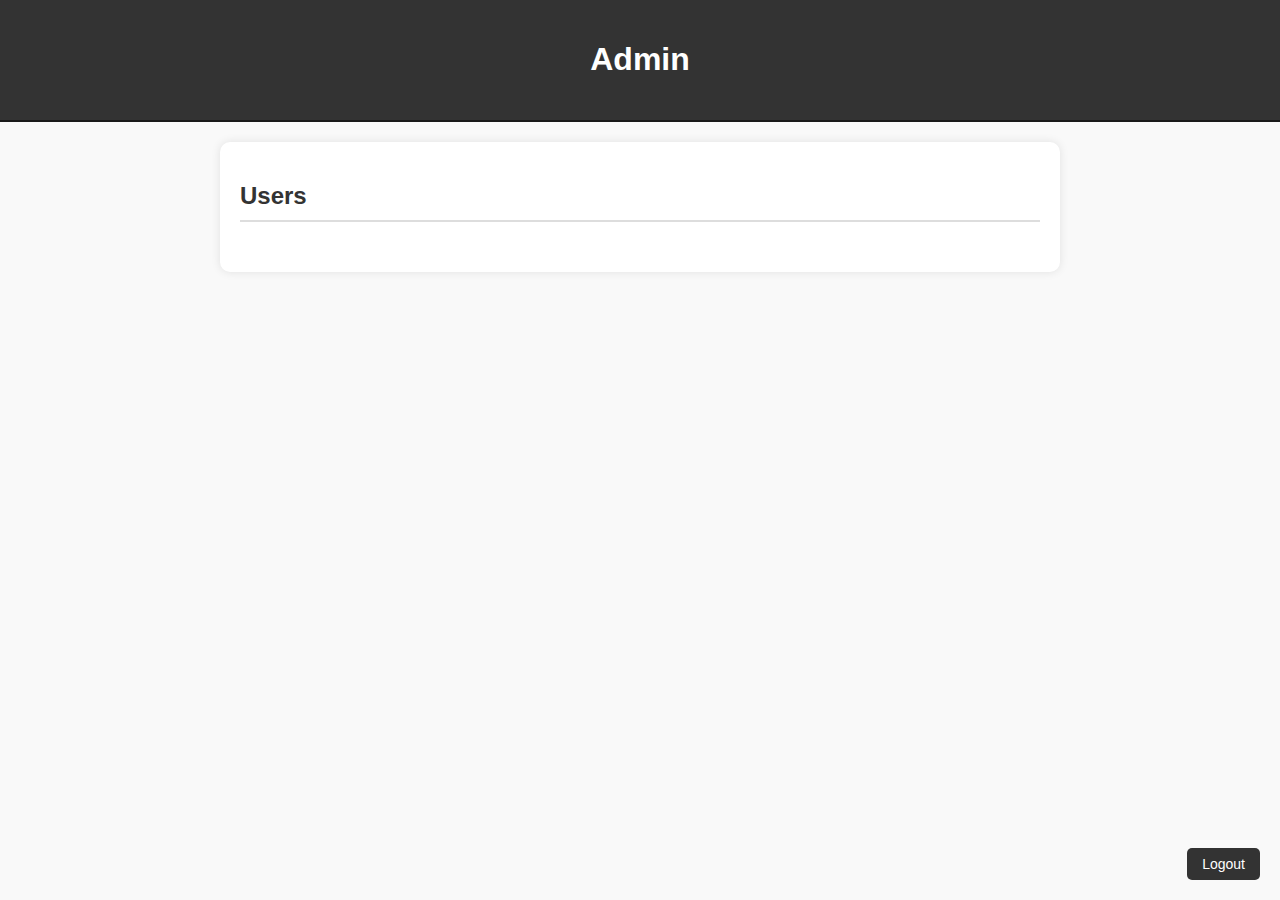
<file: admin.html>
<!DOCTYPE html>
<html lang="en">
<head>
    <meta charset="UTF-8">
    <meta name="viewport" content="width=device-width, initial-scale=1.0">
    <title>Admin Dashboard</title>
    <style>
        body {
            font-family: Arial, sans-serif;
            margin: 0;
            padding: 0;
            background-color: #f9f9f9;
        }

        header {
            background-color: #333;
            color: #fff;
            padding: 20px;
            text-align: center;
            border-bottom: 2px solid #1a1a1a;
        }

        .container {
            max-width: 800px;
            margin: 20px auto;
            background-color: #fff;
            border-radius: 10px;
            box-shadow: 0 0 10px rgba(0, 0, 0, 0.1);
            padding: 20px;
        }

        section {
            margin-bottom: 30px;
        }

        h2 {
            margin-bottom: 20px;
            color: #333;
            font-size: 24px;
            border-bottom: 2px solid #ddd;
            padding-bottom: 10px;
        }

        ul {
            list-style: none;
            padding: 0;
        }

        li {
            margin-bottom: 10px;
            display: flex;
            align-items: center;
            justify-content: space-between;
            border-bottom: 1px solid #eee;
            padding: 10px 0;
        }

        button {
            background-color: #333;
            color: #fff;
            border: none;
            padding: 8px 15px;
            cursor: pointer;
            border-radius: 5px;
            transition: background-color 0.3s ease;
            font-size: 14px;
        }

        button:hover {
            background-color: #555;
        }

        button.delete {
            background-color: #ff4d4d;
        }

        button.delete:hover {
            background-color: #ff6666;
        }

        .logout-button {
            position: fixed;
            bottom: 20px;
            right: 20px;
        }
    </style>
</head>
<body>
    <header>
        <h1>Admin</h1>
    </header>
    <div class="container">
        <section id="users-section">
            <h2>Users</h2>
            <ul id="user-list"></ul>
        </section>
    </div>
    <button onclick="logout()" class="logout-button">Logout</button>
    <script>
        // Hàm đăng xuất người dùng
        function logout() {
            localStorage.removeItem('currentUser');
            window.location.href = 'login.html';
        }

        document.addEventListener('DOMContentLoaded', function() {
            const userList = document.getElementById('user-list');
            // Lấy danh sách người dùng từ localStorage và hiển thị
            const users = JSON.parse(localStorage.getItem('users'));
            users.forEach(user => {
                // Bỏ qua tài khoản admin
                if (user.isAdmin) {
                    return;
                }
                const li = document.createElement('li');
                li.textContent = user.username;
                userList.appendChild(li);
                // Tạo button "Xóa" cho mỗi người dùng
                const deleteButton = document.createElement('button');
                deleteButton.textContent = 'Delete';
                deleteButton.className = 'delete';
                deleteButton.addEventListener('click', function() {
                    // Xóa người dùng khỏi danh sách
                    const index = users.indexOf(user);
                    if (index !== -1) {
                        users.splice(index, 1);
                        localStorage.setItem('users', JSON.stringify(users));
                        // Cập nhật giao diện
                        userList.removeChild(li);
                    }
                });
                li.appendChild(deleteButton);
            });
        });
    </script>
</body>
</html>
</file>
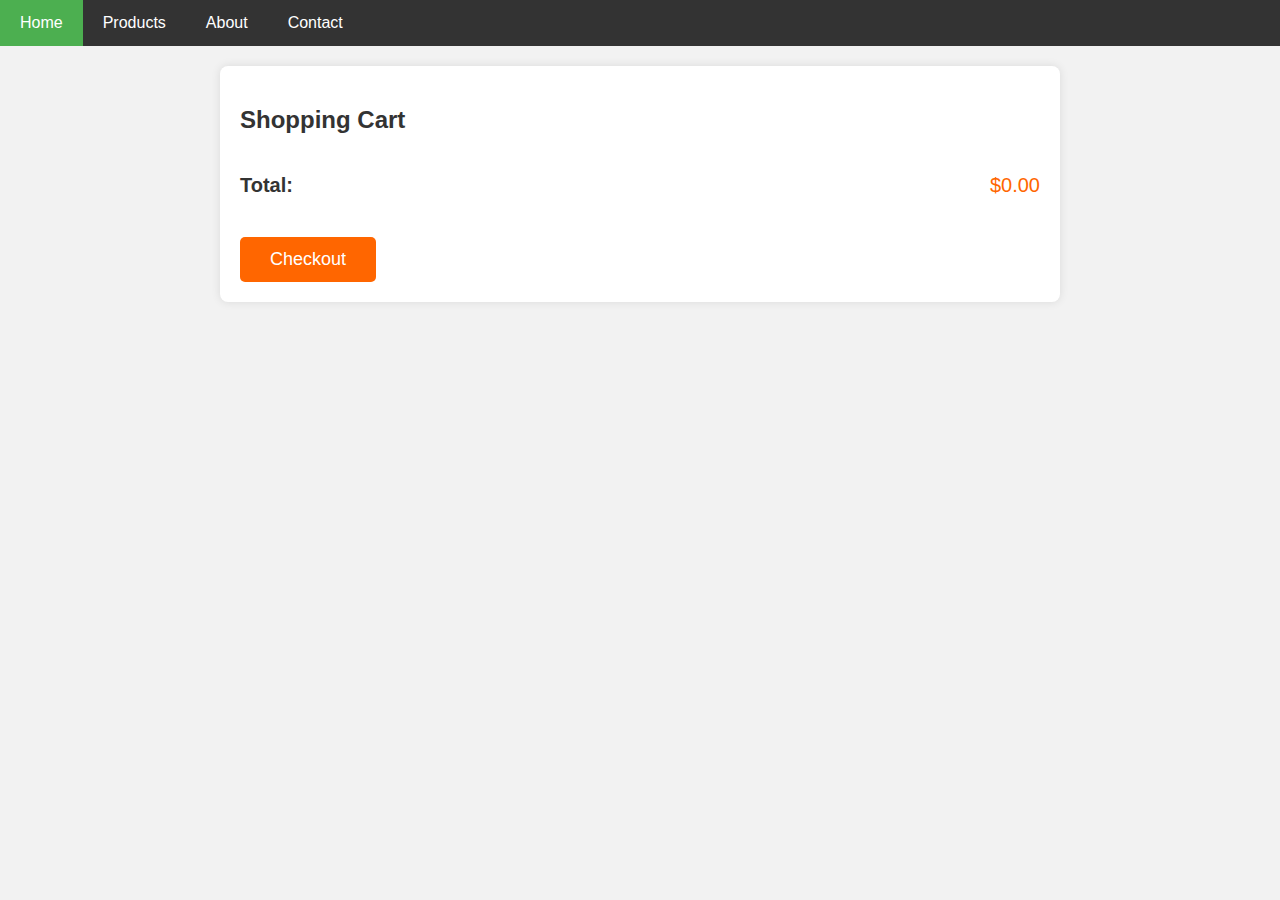
<file: cart.html>
<!DOCTYPE html>
<html lang="en">
<head>
    <meta charset="UTF-8">
    <meta name="viewport" content="width=device-width, initial-scale=1.0">
    <title>Cart</title>
    <style>
        /* Styles for the menu */
        .menu {
            background-color: #333;
            overflow: hidden;
        }

        .menu a {
            float: left;
            display: block;
            color: white;
            text-align: center;
            padding: 14px 20px;
            text-decoration: none;
        }

        .menu a:hover {
            background-color: #ddd;
            color: black;
        }

        .menu a.active {
            background-color: #4CAF50;
            color: white;
        }

        /* Styles for the cart page */
        body {
            font-family: Arial, sans-serif;
            background-color: #f2f2f2;
            margin: 0;
            padding: 0;
        }

        .cart-container {
            max-width: 800px;
            margin: 20px auto;
            padding: 20px;
            background-color: #fff;
            border-radius: 8px;
            box-shadow: 0 0 10px rgba(0, 0, 0, 0.1);
        }

        .cart-container h2 {
            font-size: 24px;
            color: #333;
            margin-bottom: 20px;
        }

        .cart-items {
            list-style: none;
            padding: 0;
        }

        .cart-items li {
            display: flex;
            font-size: 18px;
            color: #666;
            margin-bottom: 20px;
            border-bottom: 1px solid #ccc;
            padding-bottom: 20px;
        }

        .cart-items li img {
            width: 150px;
            height: 150px;
            border-radius: 8px;
            margin-right: 20px;
        }

        .cart-items li .item-details {
            flex-grow: 1;
        }

        .cart-items li .item-details span {
            display: block;
            margin-bottom: 10px;
        }

        .cart-items li .item-details span:first-child {
            font-weight: bold;
        }

        .cart-items li .item-details input {
            width: 50px;
            padding: 5px;
            border-radius: 5px;
            border: 1px solid #ccc;
            font-size: 14px;
            outline: none;
        }

        .cart-items li .item-details .btn-remove-item {
            background-color: #f00;
            color: #fff;
            border: none;
            border-radius: 5px;
            padding: 5px 10px;
            font-size: 14px;
            cursor: pointer;
            transition: background-color 0.3s ease;
        }

        .cart-items li .item-details .btn-remove-item:hover {
            background-color: #c00;
        }

        .cart-total {
            margin-top: 20px;
            display: flex;
            justify-content: space-between;
            align-items: center;
        }

        .cart-total h3 {
            font-size: 20px;
            color: #333;
        }

        .cart-total span {
            font-size: 20px;
            color: #f60;
        }

        .btn-checkout {
            background-color: #f60;
            color: #fff;
            border: none;
            border-radius: 5px;
            padding: 12px 30px;
            font-size: 18px;
            cursor: pointer;
            margin-top: 20px;
            transition: background-color 0.3s ease;
        }

        .btn-checkout:hover {
            background-color: #f90;
        }
    </style>
</head>
<body>
    <!-- Thanh menu -->
    <div class="menu">
        <a class="active" href="index.html">Home</a>
        <a href="product.html">Products</a>
        <a href="about.html">About</a>
        <a href="contact.html">Contact</a>
    </div>

    <div class="cart-container">
        <h2>Shopping Cart</h2>
        <ul class="cart-items" id="cartItems">
            <!-- Cart items will be dynamically added here -->
        </ul>
        <div class="cart-total">
            <h3>Total:</h3>
            <span id="cartTotal">$0.00</span>
        </div>
        <button class="btn-checkout" id="btnCheckout">Checkout</button>
    </div>
    <script>
        // Render cart items function
        function renderCartItems() {
            const cartItemsList = document.getElementById('cartItems');
            const cartTotal = document.getElementById('cartTotal');
            let cartItems = JSON.parse(localStorage.getItem('cartItems')) || [];
            cartItemsList.innerHTML = '';
            let total = 0;

            cartItems.forEach((item, index) => {
                const cartItem = document.createElement('li');
                const totalPrice = item.quantity * item.price;
                total += totalPrice;

                cartItem.innerHTML = `
                    <img src="${item.image}" alt="${item.name}">
                    <div class="item-details">
                        <span>Name: ${item.name}</span>
                        <span>Size: ${item.size}</span>
                        <span>Quantity: <input type="number" value="${item.quantity}" min="1" onchange="updateQuantity(${index}, this.value)"></span>
                        <span>Price: $${item.price.toFixed(2)}</span>
                        <span>Total Price: $<span class="itemTotalPrice" id="itemTotalPrice${index}">${totalPrice.toFixed(2)}</span></span>
                        <button class="btn-remove-item" onclick="removeItem(${index})">Remove</button>
                    </div>
                `;
                cartItemsList.appendChild(cartItem);
            });

            cartTotal.textContent = `$${total.toFixed(2)}`;
        }

        document.addEventListener('DOMContentLoaded', function () {
            const btnCheckout = document.getElementById('btnCheckout');

            btnCheckout.addEventListener('click', () => {
                // Handle the checkout process
                window.location.href = 'checkout.html';
            });

            renderCartItems(); // Render cart items when page loads
        });

        // Function to remove an item from the cart
        function removeItem(index) {
            let cartItems = JSON.parse(localStorage.getItem('cartItems')) || [];
            cartItems.splice(index, 1);
            localStorage.setItem('cartItems', JSON.stringify(cartItems));
            renderCartItems();
        }

        // Function to update quantity and total price
        function updateQuantity(index, newQuantity) {
            let cartItems = JSON.parse(localStorage.getItem('cartItems')) || [];
            cartItems[index].quantity = parseInt(newQuantity);
            const totalPrice = cartItems[index].quantity * cartItems[index].price;
            cartItems[index].totalPrice = totalPrice;
            document.getElementById(`itemTotalPrice${index}`).textContent = totalPrice.toFixed(2);
            localStorage.setItem('cartItems', JSON.stringify(cartItems));

            // Recalculate and update the total price
            let total = 0;
            cartItems.forEach(item => {
                total += item.totalPrice;
            });
            document.getElementById('cartTotal').textContent = `$${total.toFixed(2)}`;
        }
    </script>
</body>
</html>
</file>
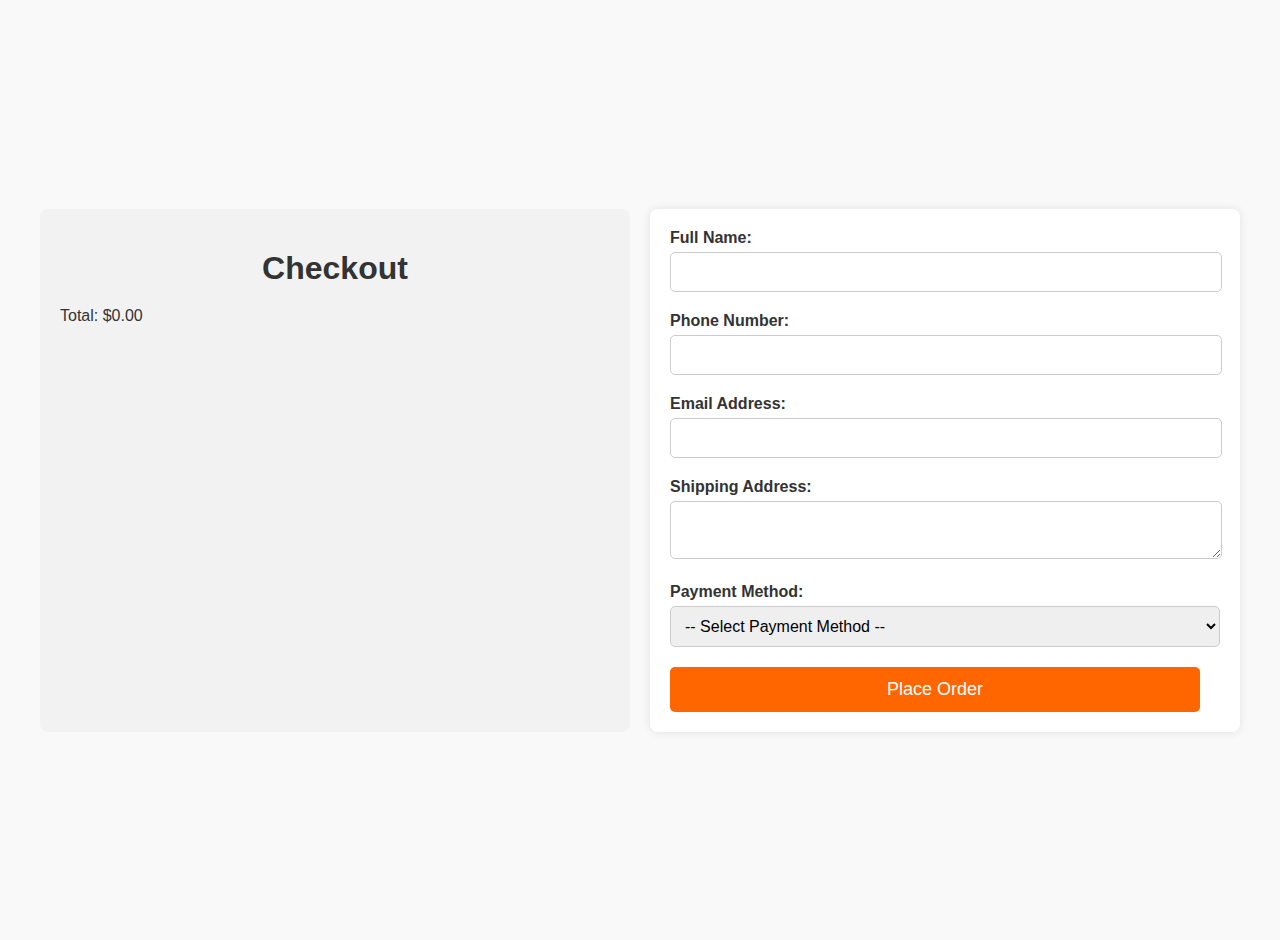
<file: checkout.html>
<!DOCTYPE html>
<html lang="en">
<head>
    <meta charset="UTF-8">
    <meta name="viewport" content="width=device-width, initial-scale=1.0">
    <title>Checkout</title>
    <style>
        body {
            font-family: Arial, sans-serif;
            background-color: #f9f9f9;
            margin: 0;
            padding: 20px;
            display: flex;
            justify-content: center;
            align-items: center;
            min-height: 100vh;
        }

        h1 {
            text-align: center;
            margin-bottom: 20px;
            color: #333;
        }

        .checkout-container {
            display: flex;
            gap: 20px;
            width: 100%;
            max-width: 1200px;
        }

        .checkout-summary {
            flex: 1;
            background-color: #f2f2f2;
            border-radius: 8px;
            padding: 20px;
        }

        #checkoutSummary p {
            margin: 10px 0;
            color: #333;
        }

        .checkout-form {
            flex: 1;
            background-color: #fff;
            border-radius: 8px;
            box-shadow: 0 0 10px rgba(0, 0, 0, 0.1);
            padding: 20px;
            display: flex;
            flex-direction: column;
            gap: 20px;
        }

        form div {
            margin-bottom: 20px;
        }

        form label {
            display: block;
            margin-bottom: 5px;
            font-weight: bold;
            color: #333;
        }

        form input[type="text"],
        form input[type="tel"],
        form input[type="email"],
        form textarea,
        form select {
            width: calc(100% - 20px);
            padding: 10px;
            border-radius: 5px;
            border: 1px solid #ccc;
            font-size: 16px;
        }

        form select {
            width: 100%;
        }

        form button[type="submit"] {
            background-color: #f60;
            color: #fff;
            border: none;
            border-radius: 5px;
            padding: 12px 0;
            font-size: 18px;
            cursor: pointer;
            transition: background-color 0.3s ease;
            width: calc(100% - 20px);
        }

        form button[type="submit"]:hover {
            background-color: #f90;
        }

        /* Styles for cart item in checkout */
        .checkout-item {
            display: flex;
            justify-content: space-between;
            align-items: center;
            border-bottom: 1px solid #ccc;
            padding-bottom: 10px;
            margin-bottom: 10px;
        }

        .checkout-item img {
            width: 50px;
            height: 50px;
            border-radius: 5px;
            margin-right: 10px;
        }

        .checkout-item-details {
            flex-grow: 1;
        }

        .checkout-item-details p {
            margin: 5px 0;
            color: #333;
        }

        .checkout-item button {
            background-color: transparent;
            color: #f00;
            border: none;
            cursor: pointer;
            transition: color 0.3s ease;
            font-size: 18px;
        }

        .checkout-item button:hover {
            color: #c00;
        }
    </style>
</head>
<body>
    <div class="checkout-container">
        <div class="checkout-summary">
            <h1>Checkout</h1>
            <div id="checkoutSummary">
                <!-- Checkout summary will be dynamically added here -->
            </div>
        </div>
        <div class="checkout-form">
            <form id="checkoutForm">
                <div>
                    <label for="name">Full Name:</label>
                    <input type="text" id="name" required>
                </div>
                <div>
                    <label for="phone">Phone Number:</label>
                    <input type="tel" id="phone" required>
                </div>
                <div>
                    <label for="email">Email Address:</label>
                    <input type="email" id="email" required>
                </div>
                <div>
                    <label for="address">Shipping Address:</label>
                    <textarea id="address" required></textarea>
                </div>
                <div>
                    <label for="paymentMethod">Payment Method:</label>
                    <select id="paymentMethod" required>
                        <option value="">-- Select Payment Method --</option>
                        <option value="creditCard">Credit Card</option>
                        <option value="paypal">PayPal</option>
                        <option value="bankTransfer">Bank Transfer</option>
                    </select>
                </div>
                <button type="submit">Place Order</button>
            </form>
        </div>
    </div>

    <script>
        document.addEventListener('DOMContentLoaded', function() {
            // Function to render checkout summary
            function renderCheckoutSummary() {
                const cartItems = JSON.parse(localStorage.getItem('cartItems')) || [];
                const checkoutSummary = document.getElementById('checkoutSummary');
                checkoutSummary.innerHTML = '';
                let total = 0;

                cartItems.forEach(item => {
                    const totalPrice = item.quantity * item.price;
                    total += totalPrice;
                    const itemSummary = document.createElement('div');
                    itemSummary.classList.add('checkout-item');
                    itemSummary.innerHTML = `
                        <img src="${item.image}" alt="${item.name}">
                        <div class="checkout-item-details">
                            <p>${item.name} - Size: ${item.size} - Quantity: ${item.quantity}</p>
                            <p>Total Price: $${totalPrice.toFixed(2)}</p>
                        </div>
                        <button class="btn-remove-item" data-index="${cartItems.indexOf(item)}">&#10006;</button>
                    `;
                    checkoutSummary.appendChild(itemSummary);
                });

                // Display total price
                const totalPriceElement = document.createElement('p');
                totalPriceElement.textContent = `Total: $${total.toFixed(2)}`;
                checkoutSummary.appendChild(totalPriceElement);

                // Add event listener for remove button
                const removeButtons = document.querySelectorAll('.btn-remove-item');
                removeButtons.forEach(button => {
                    button.addEventListener('click', function() {
                        const index = parseInt(this.getAttribute('data-index'));
                        removeItem(index);
                    });
                });
            }

            // Render checkout summary when page loads
            renderCheckoutSummary();

            // Handle form submission
            const checkoutForm = document.getElementById('checkoutForm');
            checkoutForm.addEventListener('submit', function(event) {
                event.preventDefault();
                // Here you can handle the form submission, like sending data to server or processing the order
                alert('Your order has been placed! Thank you.');
                // After handling the order, you may want to clear the cart and redirect user to a thank you page
                localStorage.removeItem('cartItems');
                window.location.href = 'thank_you.html'; // Redirect to thank you page
            });

            // Function to remove an item from the cart
            function removeItem(index) {
                const cartItems = JSON.parse(localStorage.getItem('cartItems')) || [];
                cartItems.splice(index, 1);
                localStorage.setItem('cartItems', JSON.stringify(cartItems));
                renderCheckoutSummary();
            }
        });
    </script>
</body>
</html>
</file>
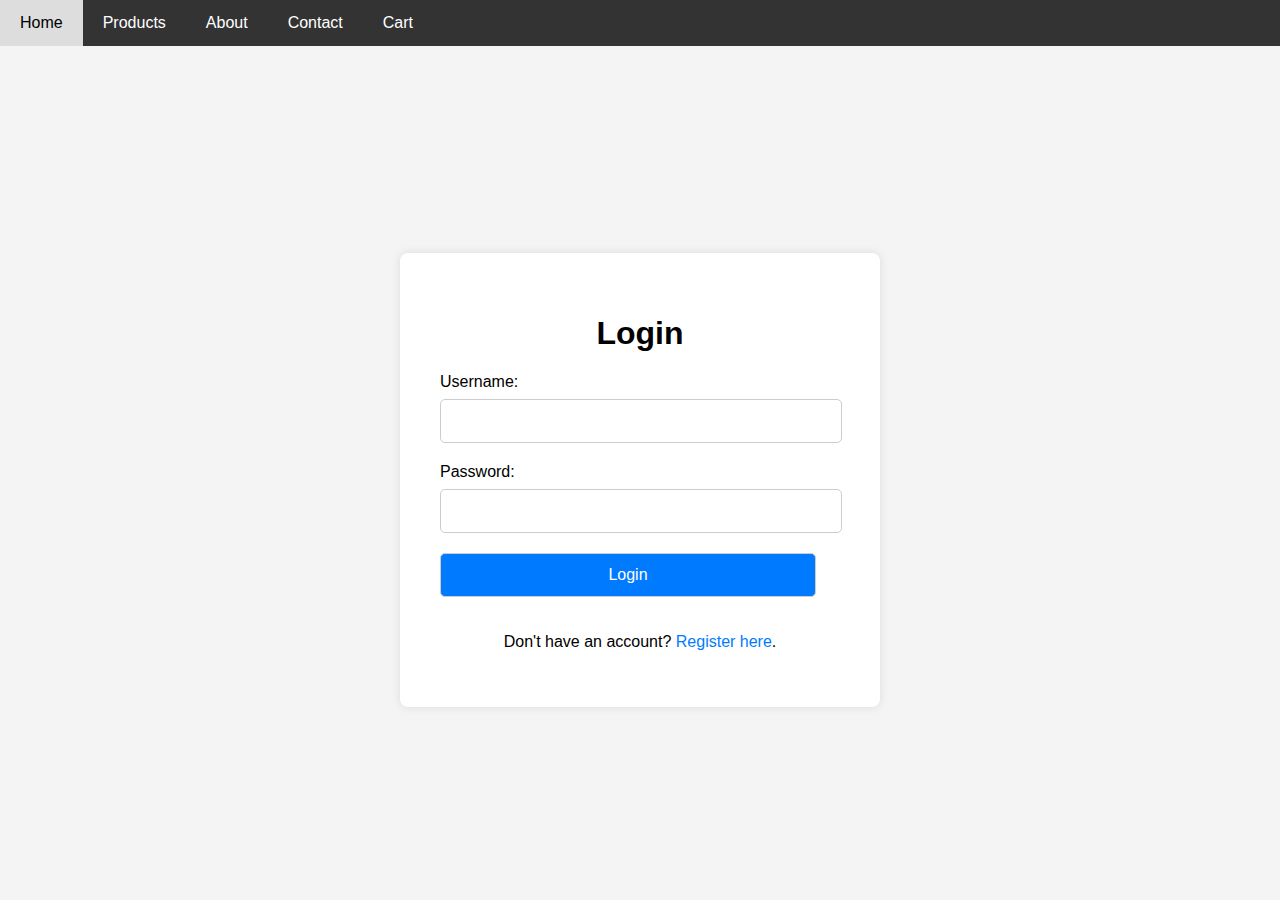
<file: Login.html>
<!DOCTYPE html>
<html lang="en">
<head>
    <meta charset="UTF-8">
    <meta name="viewport" content="width=device-width, initial-scale=1.0">
    <title>Login</title>
    <link rel="stylesheet" href="style.css">
</head>
<body>
    <!-- Thanh menu -->
    <div class="menu">
        <a href="index.html">Home</a>
        <a href="products.html">Products</a>
        <a href="about.html">About</a>
        <a href="contact.html">Contact</a>
        <a href="cart.html">Cart</a>
    </div>

    <div class="container">
        <h1>Login</h1>
        <form id="loginForm">
            <label for="username">Username:</label>
            <input type="text" id="username" name="username" required><br>
            <label for="password">Password:</label>
            <input type="password" id="password" name="password" required><br>
            <input type="submit" value="Login">
        </form>
        <p>Don't have an account? <a href="register.html">Register here</a>.</p>
    </div>
    <script>
        document.addEventListener('DOMContentLoaded', function() {
            // Tạo tài khoản admin mặc định nếu chưa tồn tại
            const adminDefault = {
                username: 'admin',
                password: '12345',
                isAdmin: true
            };

            let users = JSON.parse(localStorage.getItem('users')) || [];
            // Kiểm tra xem admin có trong danh sách users chưa, nếu chưa thêm vào
            const adminExists = users.some(u => u.username === adminDefault.username && u.password === adminDefault.password);
            if (!adminExists) {
                users.push(adminDefault);
                localStorage.setItem('users', JSON.stringify(users));
            }

            const loginForm = document.getElementById('loginForm');
            
            loginForm.addEventListener('submit', function(event) {
                event.preventDefault();
                
                // Lấy thông tin từ form đăng nhập
                const username = document.getElementById('username').value;
                const password = document.getElementById('password').value;
                
                // Kiểm tra thông tin đăng nhập
                let users = JSON.parse(localStorage.getItem('users')) || [];
                const user = users.find(u => u.username === username && u.password === password);
                
                if (!user) {
                    alert('Invalid username or password. Please try again.');
                    return;
                }
                
                // Lưu thông tin người dùng đã đăng nhập vào localStorage
                localStorage.setItem('currentUser', JSON.stringify(user));
                
                // Thông báo đăng nhập thành công và chuyển hướng đến trang chính sau 1 giây
                alert('Login successful. Welcome, ' + username + '!');
                setTimeout(function() {
                    if (user.isAdmin) {
                        window.location.href = 'admin.html';
                    } else {
                        window.location.href = 'index.html';
                    }
                }, 1000);
            });

        });
    </script>
</body>
</html>
</file>
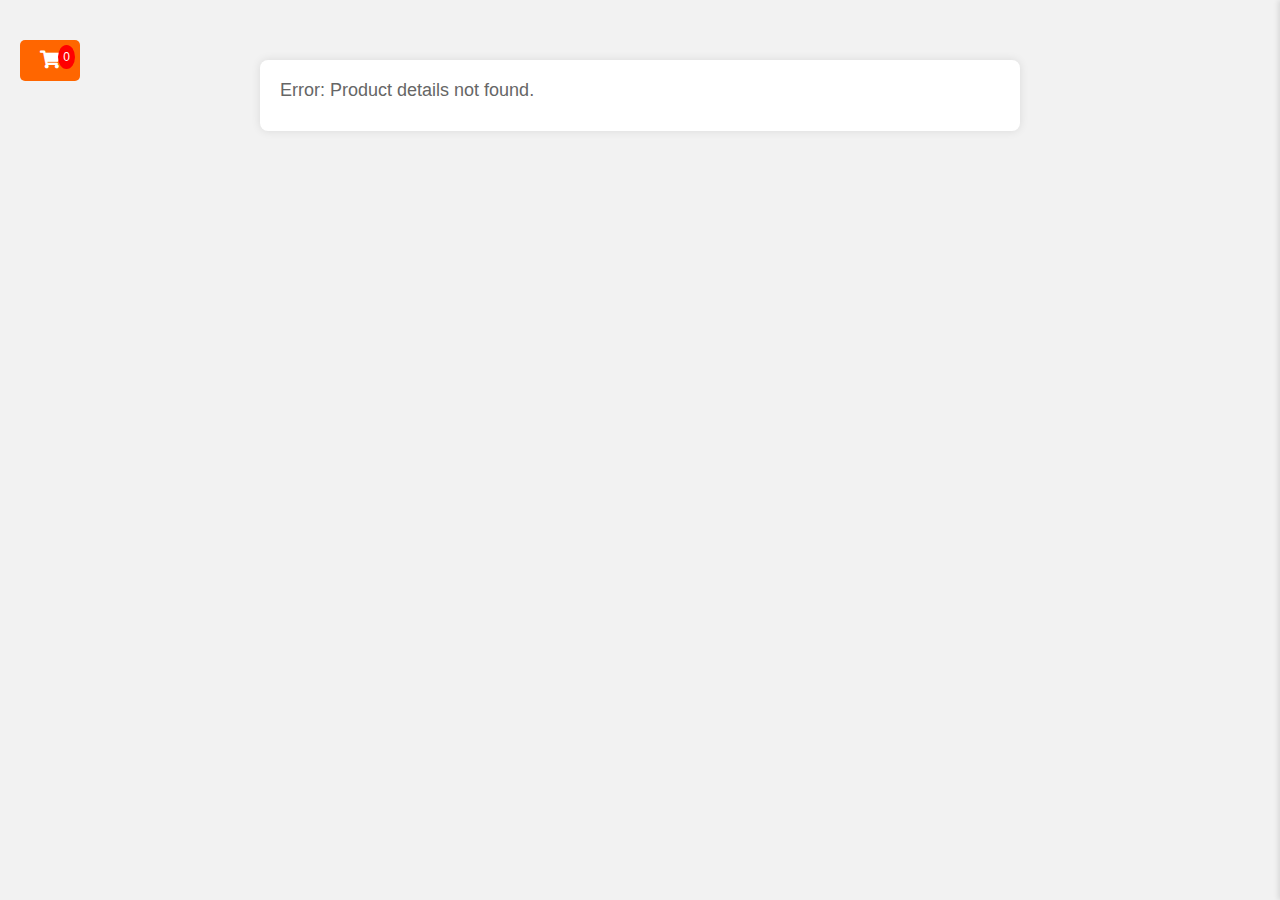
<file: product1.html>
<!DOCTYPE html>
<html lang="en">
<head>
    <meta charset="UTF-8">
    <meta name="viewport" content="width=device-width, initial-scale=1.0">
    <title>Product Detail</title>
    <!-- Font Awesome -->
    <link rel="stylesheet" href="https://cdnjs.cloudflare.com/ajax/libs/font-awesome/5.15.4/css/all.min.css">
    <style>
        /* Reset CSS */
        * {
            box-sizing: border-box;
            margin: 0;
            padding: 0;
        }

        body {
            font-family: Arial, sans-serif;
            background-color: #f2f2f2;
            position: relative; /* Đặt vị trí tương đối để dễ điều chỉnh vị trí của nút giỏ hàng */
        }

        /* Product detail styles */
        .container {
            max-width: 800px;
            margin: 20px auto;
            padding: 20px;
        }

        .product-detail {
            background-color: #fff;
            border-radius: 8px;
            box-shadow: 0 0 10px rgba(0, 0, 0, 0.1);
            padding: 20px;
            display: flex;
            align-items: center;
            flex-wrap: wrap;
        }

        .product-detail img {
            width: 250px;
            border-radius: 8px;
            margin-right: 20px;
        }

        .product-detail-content {
            flex-grow: 1;
            display: flex;
            flex-direction: column;
        }

        .product-detail h2 {
            font-size: 24px;
            color: #333;
            margin-bottom: 10px;
        }

        .product-detail p {
            font-size: 18px;
            color: #666;
            margin-bottom: 10px;
        }

        .product-detail label {
            font-size: 18px;
            color: #333;
            margin-bottom: 5px;
        }

        .product-detail .input-group {
            display: flex;
            align-items: center;
            justify-content: space-between;
        }

        .product-detail select, .product-detail input {
            width: 48%;
            padding: 10px;
            margin-bottom: 10px;
            border-radius: 5px;
            border: 1px solid #ccc;
            font-size: 16px;
            outline: none;
        }

        .product-detail .btn-add-to-cart {
            background-color: #f60;
            color: #fff;
            border: none;
            border-radius: 5px;
            padding: 12px 0;
            width: 100%;
            font-size: 18px;
            cursor: pointer;
            transition: background-color 0.3s ease;
        }

        .product-detail .btn-add-to-cart:hover {
            background-color: #f90;
        }

        /* Cart styles */
        .cart-container {
            position: fixed;
            top: 0;
            right: 0;
            width: 300px;
            height: 100%;
            background-color: #fff;
            box-shadow: -2px 0 5px rgba(0, 0, 0, 0.1);
            padding: 20px;
            transform: translateX(100%);
            transition: transform 0.3s ease;
            overflow-y: auto;
        }

        .cart-container.open {
            transform: translateX(0);
        }

        .cart {
            margin-bottom: 20px;
        }

        .cart h2 {
            font-size: 24px;
            color: #333;
            margin-bottom: 10px;
        }

        .cart-items {
            list-style: none;
            padding: 0;
        }

        .cart-items li {
            display: flex;
            justify-content: space-between;
            align-items: center;
            font-size: 18px;
            color: #666;
            margin-bottom: 10px;
            border-bottom: 1px solid #ccc;
            padding-bottom: 10px;
        }

        .cart-items li img {
            width: 50px;
            border-radius: 8px;
            margin-right: 10px;
        }

        .cart-items li span {
            margin-right: 10px;
        }

        .btn-remove-item {
            background-color: transparent; /* Loại bỏ màu nền */
            color: #f00; /* Màu chữ đỏ */
            border: none;
            cursor: pointer;
            transition: color 0.3s ease; /* Hiệu ứng chuyển màu khi di chuột */
            font-size: 18px;
            width: 30px;
            height: 30px;
            display: flex;
            justify-content: center;
            align-items: center;
        }

        .btn-remove-item:hover {
            color: #c00; /* Màu chữ đỏ sáng khi di chuột */
        }

        .quantity-input {
            width: 50px;
            padding: 5px;
            border-radius: 5px;
            border: 1px solid #ccc;
            font-size: 14px;
            outline: none;
        }

        .btn-toggle-cart {
            position: absolute;
            top: 20px; /* Điều chỉnh vị trí từ top */
            left: 20px; /* Điều chỉnh vị trí từ left */
            background-color: #f60;
            color: #fff;
            border: none;
            border-radius: 5px;
            padding: 10px 20px;
            font-size: 18px;
            cursor: pointer;
        }

        .btn-checkout {
            background-color: #f60;
            color: #fff;
            border: none;
            border-radius: 5px;
            padding: 12px 0;
            width: 45%;
            font-size: 18px;
            cursor: pointer;
            transition: background-color 0.3s ease;
        }

        .btn-checkout:hover {
            background-color: #f90;
        }

        .btn-view-cart {
            background-color: #f60;
            color: #fff;
            border: none;
            border-radius: 5px;
            padding: 12px 0;
            width: 45%;
            font-size: 18px;
            cursor: pointer;
            transition: background-color 0.3s ease;
        }

        .btn-view-cart:hover {
            background-color: #f90;
        }

        .user-info {
            text-align: right;
            margin-bottom: 20px;
        }

        .user-info .user-name {
            font-size: 16px;
            margin-right: 10px;
        }

        .user-info .btn-logout {
            background-color: #f00;
            color: #fff;
            border: none;
            border-radius: 5px;
            padding: 8px 15px;
            font-size: 14px;
            cursor: pointer;
            transition: background-color 0.3s ease;
        }

        .user-info .btn-logout:hover {
            background-color: #c00;
        }

        .cart-count {
            position: absolute;
            top: 5px;
            right: 5px;
            background-color: #f00;
            color: #fff;
            border-radius: 50%;
            padding: 5px;
            font-size: 12px;
        }
    </style>
</head>
<body>
    <div class="container">
        <div class="user-info" id="userInfo">
            <!-- User info will be dynamically added here -->
        </div>
        <div class="product-detail">
            <!-- Product details will be dynamically added here -->
        </div>
    </div>

    <div class="cart-container" id="cartContainer">
        <div class="cart">
            <h2>Shopping Cart</h2>
            <ul class="cart-items" id="cartItems">
                <!-- Cart items will be dynamically added here -->
            </ul>
            <button class="btn-view-cart" id="btnViewCart">View Cart</button>
            <button class="btn-checkout" id="btnCheckout">Checkout</button>
        </div>
    </div>

    <button class="btn-toggle-cart" id="btnToggleCart">
        <i class="fas fa-shopping-cart"></i>
        <span class="cart-count" id="cartCount">0</span>
    </button>

    <script>
        // Function to get URL parameters
        function getParameterByName(name, url) {
            if (!url) url = window.location.href;
            name = name.replace(/[\[\]]/g, "\\$&");
            var regex = new RegExp("[?&]" + name + "(=([^&#]*)|&|#|$)"),
                results = regex.exec(url);
            if (!results) return null;
            if (!results[2]) return '';
            return decodeURIComponent(results[2].replace(/\+/g, " "));
        }

        // Function to toggle cart visibility
        function toggleCartVisibility() {
            cartContainer.classList.toggle('open');
        }

        // Get product details from URL
        const productName = getParameterByName('name');
        const productPrice = parseFloat(getParameterByName('price'));
        const productImage = getParameterByName('image');

        // Check for valid product details
        if (!productName || !productPrice || !productImage) {
            document.querySelector('.product-detail').innerHTML = '<p>Error: Product details not found.</p>';
        } else {
            // Display product details
            const productDetail = document.querySelector('.product-detail');
            productDetail.innerHTML = `
                <img src="${productImage}" alt="${productName}" class="product-image">
                <div class="product-info">
                    <h2>${productName}</h2>
                    <p class="price">$${productPrice.toFixed(2)}</p>
                    <div class="input-group">
                        <label for="size">Size:</label>
                        <select id="size">
                            <option value="s">S</option>
                            <option value="m">M</option>
                            <option value="l">L</option>
                            <option value="xl">XL</option>
                        </select>
                    </div>
                    <div class="input-group">
                        <label for="quantity">Quantity:</label>
                        <input type="number" id="quantity" min="1" value="1">
                    </div>
                    <button class="btn-add-to-cart">Add to Cart</button>
                </div>
            `;
        }

        // Shopping Cart functionality
        const addToCartBtn = document.querySelector('.btn-add-to-cart');
        const cartItemsList = document.querySelector('.cart-items');
        const btnToggleCart = document.getElementById('btnToggleCart');
        const btnCheckout = document.getElementById('btnCheckout');
        const btnViewCart = document.getElementById('btnViewCart');
        const cartContainer = document.getElementById('cartContainer');
        const cartCount = document.getElementById('cartCount');
        let cartItems = JSON.parse(localStorage.getItem('cartItems')) || [];

        renderCartItems(); // Render cart items when page loads
        updateCartCount(); // Update cart count

        addToCartBtn.addEventListener('click', () => {
            const size = document.getElementById('size').value;
            const quantity = parseInt(document.getElementById('quantity').value);

            // Check if the product already exists in the cart
            const existingItemIndex = cartItems.findIndex(item => item.name === productName && item.size === size);
            if (existingItemIndex !== -1) {
                // Update quantity if the same product with the same size already exists
                cartItems[existingItemIndex].quantity += quantity;
            } else {
                // Add item to cart if it doesn't exist
                cartItems.push({ name: productName, price: productPrice, size: size, quantity: quantity, image: productImage });
            }

            // Save cart items to localStorage
            localStorage.setItem('cartItems', JSON.stringify(cartItems));

            // Render cart items
            renderCartItems();
            updateCartCount(); // Update cart count

            // Toggle cart visibility
            toggleCartVisibility();
        });

        btnToggleCart.addEventListener('click', () => {
            toggleCartVisibility();
        });

        btnCheckout.addEventListener('click', () => {
            // Here you can handle the checkout process, like redirecting to a checkout page
            window.location.href = 'checkout.html';
        });

        btnViewCart.addEventListener('click', () => {
            // Redirect to the cart page
            window.location.href = 'cart.html';
        });

        // Function to render cart items
        function renderCartItems() {
            cartItemsList.innerHTML = '';
            let total = 0; // Tổng giá tiền

            cartItems.forEach((item, index) => {
                const cartItem = document.createElement('li');
                cartItem.classList.add('cart-item');
                const totalPrice = item.quantity * item.price; // Giá tiền của sản phẩm
                total += totalPrice; // Cập nhật tổng giá tiền
                cartItem.innerHTML = `
                    <img src="${item.image}" alt="${item.name}">
                    <div class="cart-item-details">
                        <span>${item.name} - Size: ${item.size} - Quantity: ${item.quantity}</span>
                        <span>Total Price: $${totalPrice.toFixed(2)}</span>
                    </div>
                    <input type="number" class="quantity-input" value="${item.quantity}" min="1">
                    <button class="btn-remove-item">&#10006;</button>
                `;
                cartItemsList.appendChild(cartItem);
            });

            // Render total price
            const totalPriceElement = document.createElement('li');
            totalPriceElement.classList.add('total-price');
            totalPriceElement.textContent = `Total: $${total.toFixed(2)}`;
            cartItemsList.appendChild(totalPriceElement);

            // Add event listeners for removing items and updating quantities
            addCartItemEventListeners();
        }

        // Function to add event listeners for removing items and updating quantities
        function addCartItemEventListeners() {
            const removeButtons = document.querySelectorAll('.btn-remove-item');
            const quantityInputs = document.querySelectorAll('.quantity-input');

            removeButtons.forEach((button, index) => {
                button.addEventListener('click', () => {
                    removeItem(index);
                });
            });

            quantityInputs.forEach((input, index) => {
                input.addEventListener('change', (e) => {
                    updateQuantity(index, parseInt(e.target.value));
                });
            });
        }

        // Function to remove an item from the cart
        function removeItem(index) {
            cartItems.splice(index, 1);
            localStorage.setItem('cartItems', JSON.stringify(cartItems));
            renderCartItems();
            updateCartCount(); // Update cart count
        }

        // Function to update the quantity of an item in the cart
        function updateQuantity(index, newQuantity) {
            if (newQuantity <= 0) {
                // Remove item if quantity is 0 or less
                removeItem(index);
            } else {
                // Update quantity
                cartItems[index].quantity = newQuantity;
                localStorage.setItem('cartItems', JSON.stringify(cartItems));
                renderCartItems();
                updateCartCount(); // Update cart count
            }
        }

        // Update cart count
        function updateCartCount() {
            const count = cartItems.reduce((total, item) => total + item.quantity, 0);
            cartCount.textContent = count;
        }

        // User info and logout functionality
        const userInfo = document.getElementById('userInfo');
        const user = JSON.parse(localStorage.getItem('user'));

        if (user) {
            // If user is logged in, display user info and logout button
            userInfo.innerHTML = `
                <span class="user-name">Welcome, ${user.username}</span>
                <button class="btn-logout" id="btnLogout">Logout</button>
            `;
            const btnLogout = document.getElementById('btnLogout');
            btnLogout.addEventListener('click', () => {
                // Clear user data from localStorage and reload the page
                localStorage.removeItem('user');
                window.location.reload();
            });
        }
    </script>
</body>
</html>
</file>
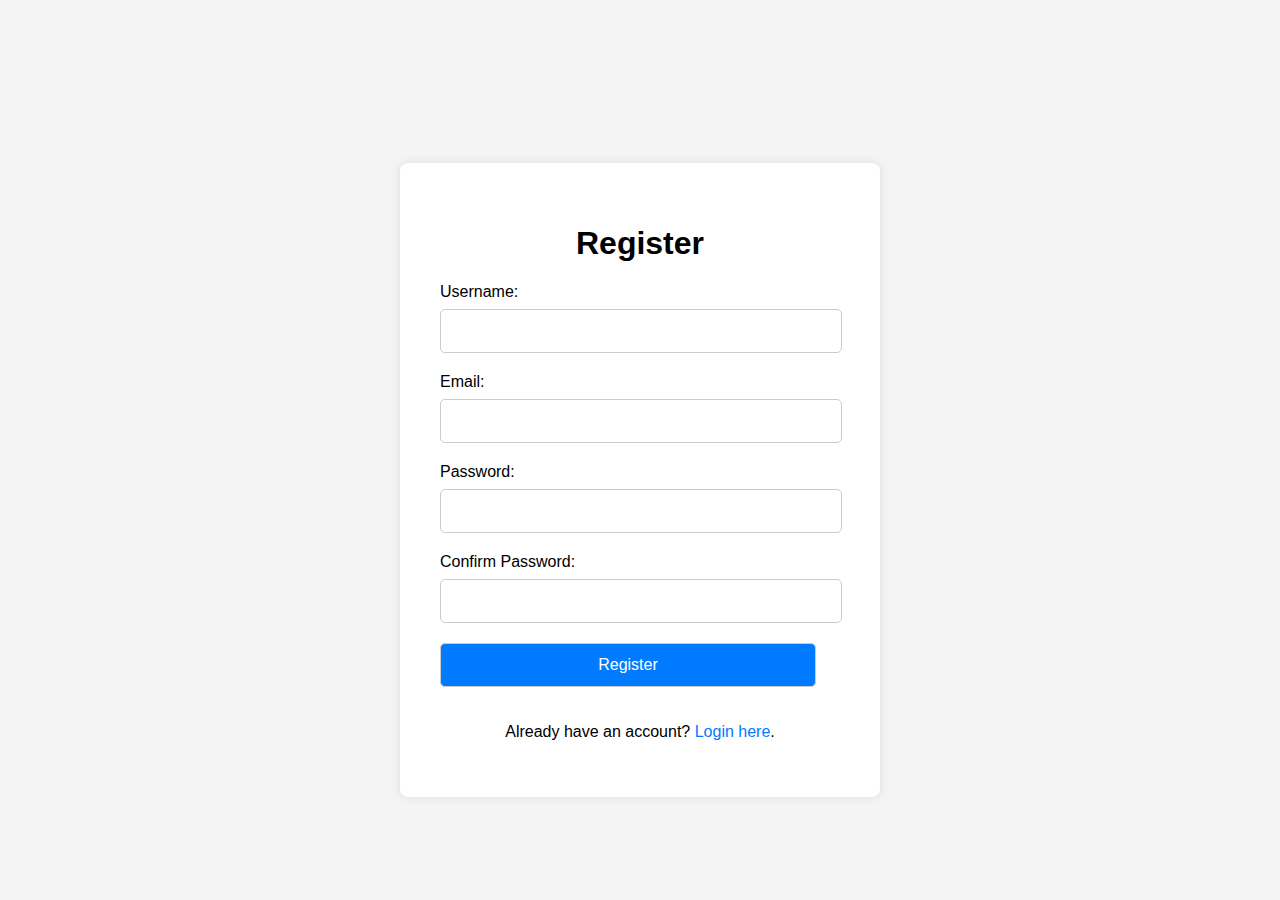
<file: register.html>
<!DOCTYPE html>
<html lang="en">
<head>
    <meta charset="UTF-8">
    <meta name="viewport" content="width=device-width, initial-scale=1.0">
    <title>Register</title>
    <link rel="stylesheet" href="style.css">
</head>
<body>
    <div class="container">
        <h1>Register</h1>
        <form id="registerForm">
            <label for="username">Username:</label>
            <input type="text" id="username" name="username" required><br>
            <label for="email">Email:</label>
            <input type="email" id="email" name="email" required><br>
            <label for="password">Password:</label>
            <input type="password" id="password" name="password" required><br>
            <label for="confirm-password">Confirm Password:</label>
            <input type="password" id="confirm-password" name="confirm-password" required><br>
            <input type="submit" value="Register">
        </form>
        <p>Already have an account? <a href="login.html">Login here</a>.</p>
    </div>
    <script>
        document.addEventListener('DOMContentLoaded', function() {
    const registerForm = document.getElementById('registerForm');
    
    registerForm.addEventListener('submit', function(event) {
        event.preventDefault();
        
        // Lấy thông tin từ form đăng ký
        const username = document.getElementById('username').value;
        const email = document.getElementById('email').value;
        const password = document.getElementById('password').value;
        const confirmPassword = document.getElementById('confirm-password').value;
        
        // Kiểm tra mật khẩu và xác nhận mật khẩu
        if (password !== confirmPassword) {
            alert('Password and Confirm Password do not match.');
            return;
        }
        
        // Lưu thông tin người dùng vào localStorage hoặc file JSON
        const newUser = {
            username: username,
            email: email,
            password: password
        };
        
        let users = JSON.parse(localStorage.getItem('users')) || [];
        users.push(newUser);
        localStorage.setItem('users', JSON.stringify(users));
        
        // Thông báo đăng ký thành công và chuyển hướng đến trang đăng nhập sau 1 giây
        alert('Registration successful. You will be redirected to the login page.');
        setTimeout(function() {
            window.location.href = 'login.html';
        }, 1000);
    });
});

    </script>
</body>
</html>
</file>
<file: style.css>
/* CSS styles here */
body {
    font-family: Arial, sans-serif;
    background-color: #f4f4f4;
    margin: 0;
    padding: 0;
    display: flex;
    justify-content: center;
    align-items: center;
    min-height: 100vh; /* Thay đổi height thành min-height */
    overflow-x: hidden; /* Ngăn chặn cuộn ngang */
}

.menu {
    background-color: #333;
    overflow: hidden;
    position: fixed; /* Đặt thanh menu ở vị trí cố định trên cùng */
    top: 0; /* Đặt top là 0 để nằm ở trên cùng */
    left: 0; /* Đặt left là 0 để căn trái */
    width: 100%; /* Đặt chiều rộng là 100% */
    z-index: 1000; /* Đảm bảo thanh menu hiển thị trên tất cả các phần khác */
    transition: top 0.3s ease; /* Thêm hiệu ứng transition cho top */
}

.menu a {
    float: left;
    display: block;
    color: white;
    text-align: center;
    padding: 14px 20px;
    text-decoration: none;
}

.menu a:hover {
    background-color: #ddd;
    color: black;
}

.menu a.active {
    background-color: #4CAF50;
    color: white;
}

.container {
    background-color: #fff;
    padding: 40px;
    border-radius: 8px;
    box-shadow: 0px 0px 10px rgba(0, 0, 0, 0.1);
    width: 400px;
    margin: 0 auto;
    margin-top: 60px; /* Thêm margin-top để tách phần login form và thanh menu */
}

h1 {
    text-align: center;
}

form {
    width: 100%;
}

label {
    display: block;
    margin-bottom: 8px;
}

input[type="text"],
input[type="password"],
input[type="email"],
input[type="submit"] {
    width: calc(100% - 24px);
    padding: 12px;
    margin-bottom: 20px;
    border: 1px solid #ccc;
    border-radius: 5px;
    font-size: 16px;
    transition: border-color 0.3s ease;
}

input[type="submit"] {
    background-color: #007bff;
    color: #fff;
    cursor: pointer;
    transition: background-color 0.3s ease;
}

input[type="submit"]:hover {
    background-color: #0056b3;
}

p {
    text-align: center;
}

a {
    color: #007bff;
    text-decoration: none;
}

a:hover {
    color: #0056b3;
}
</file>
